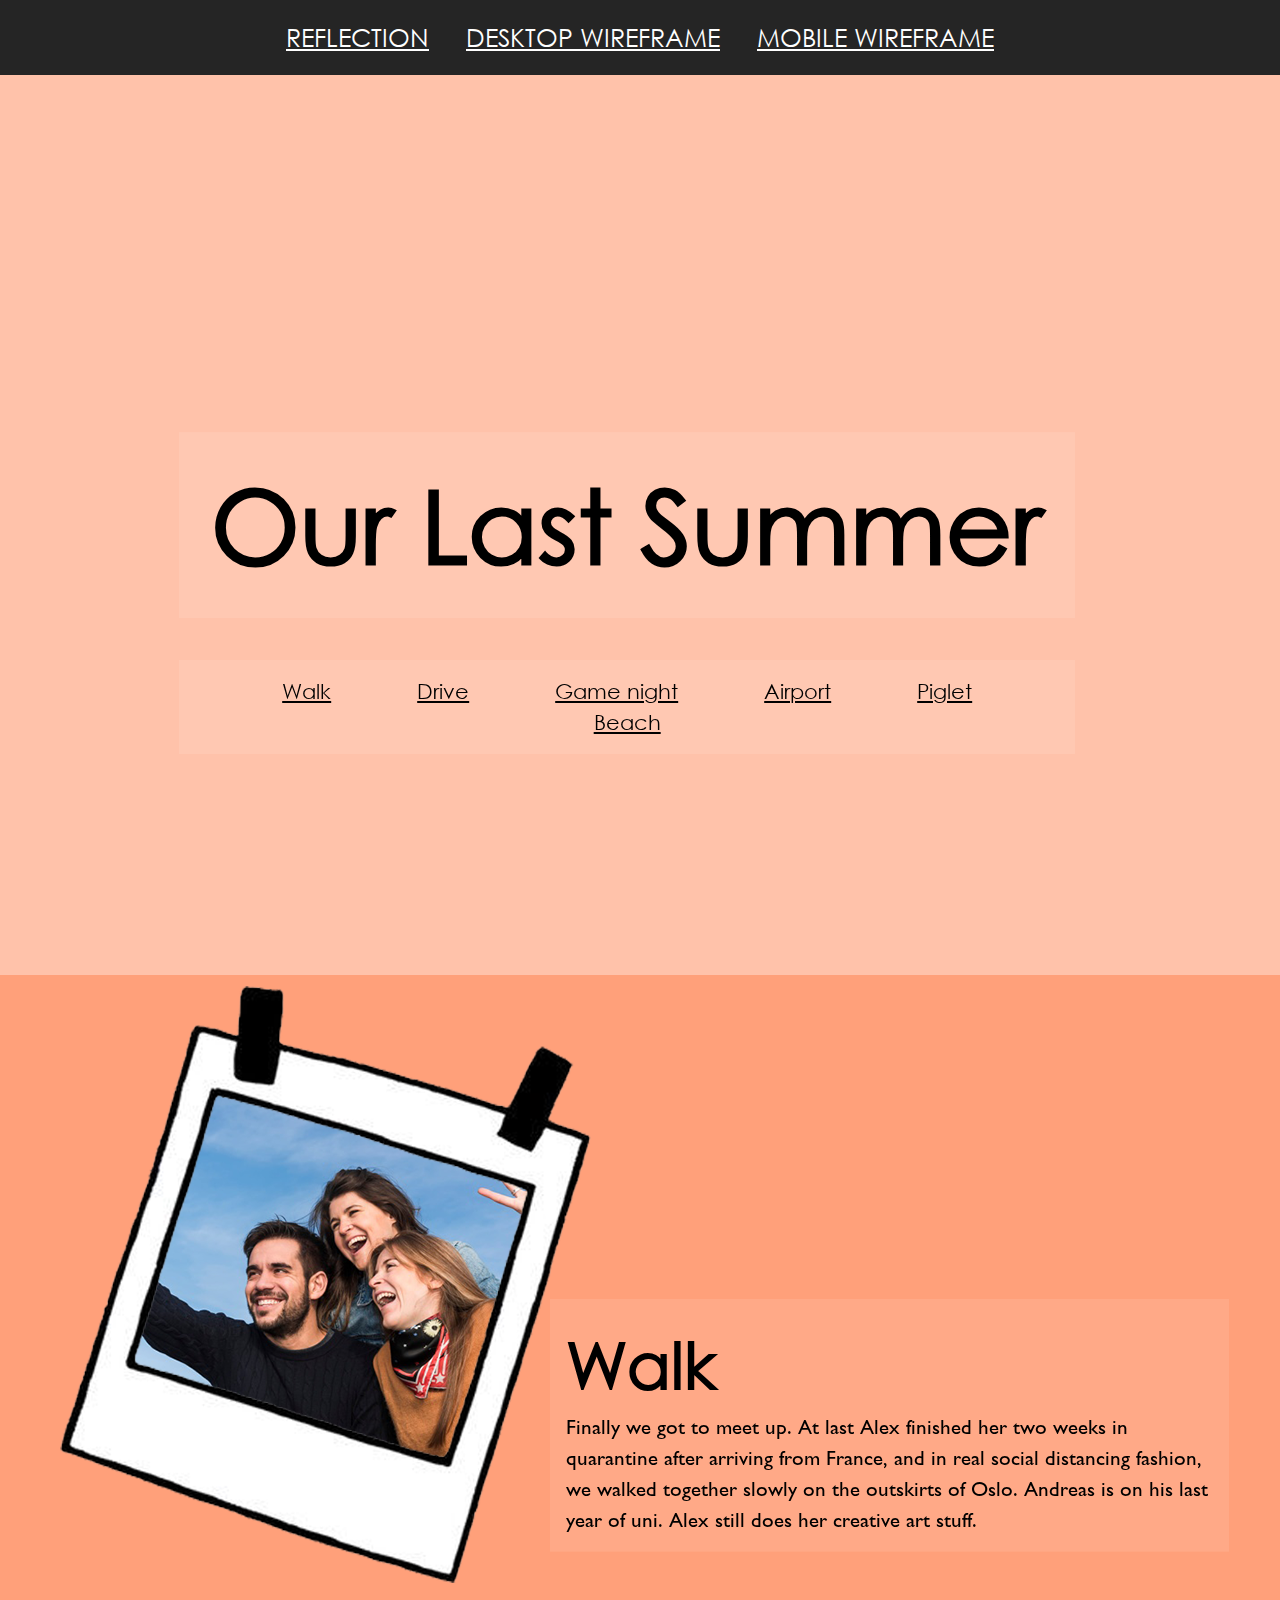
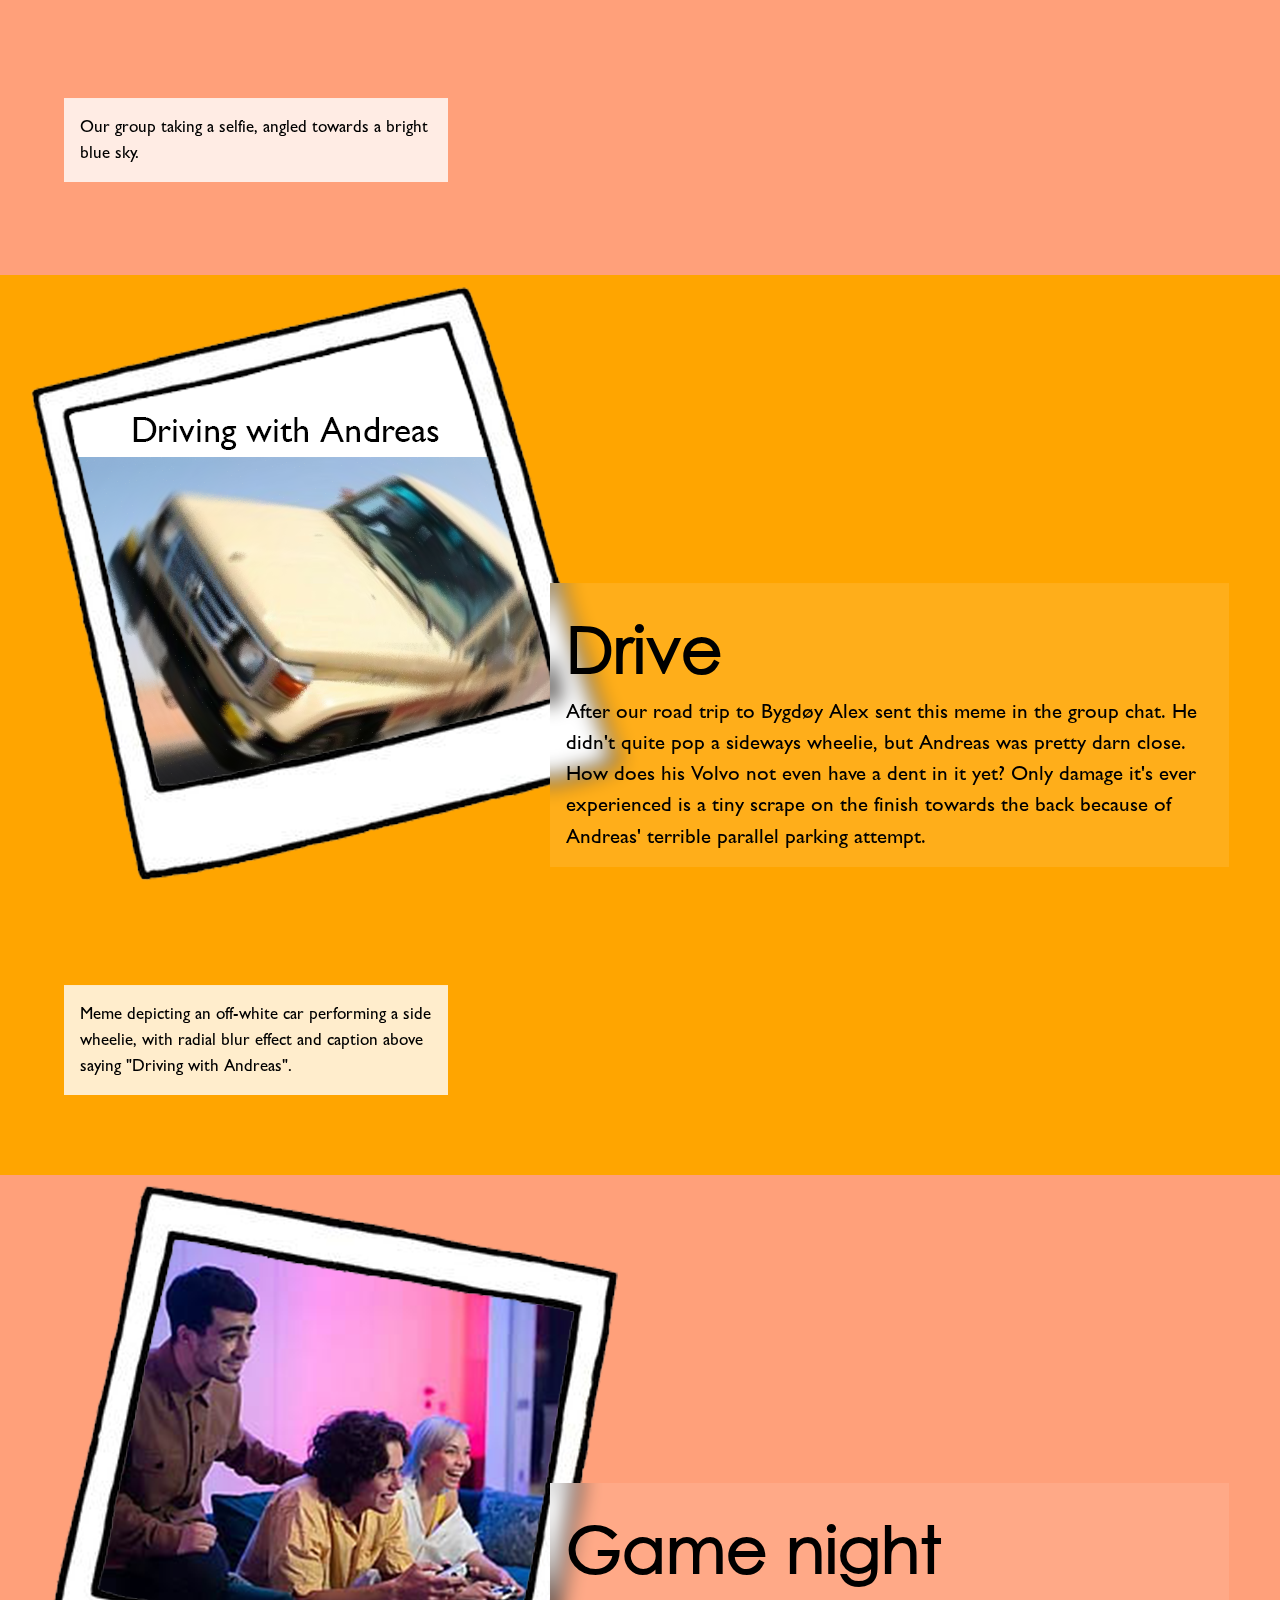
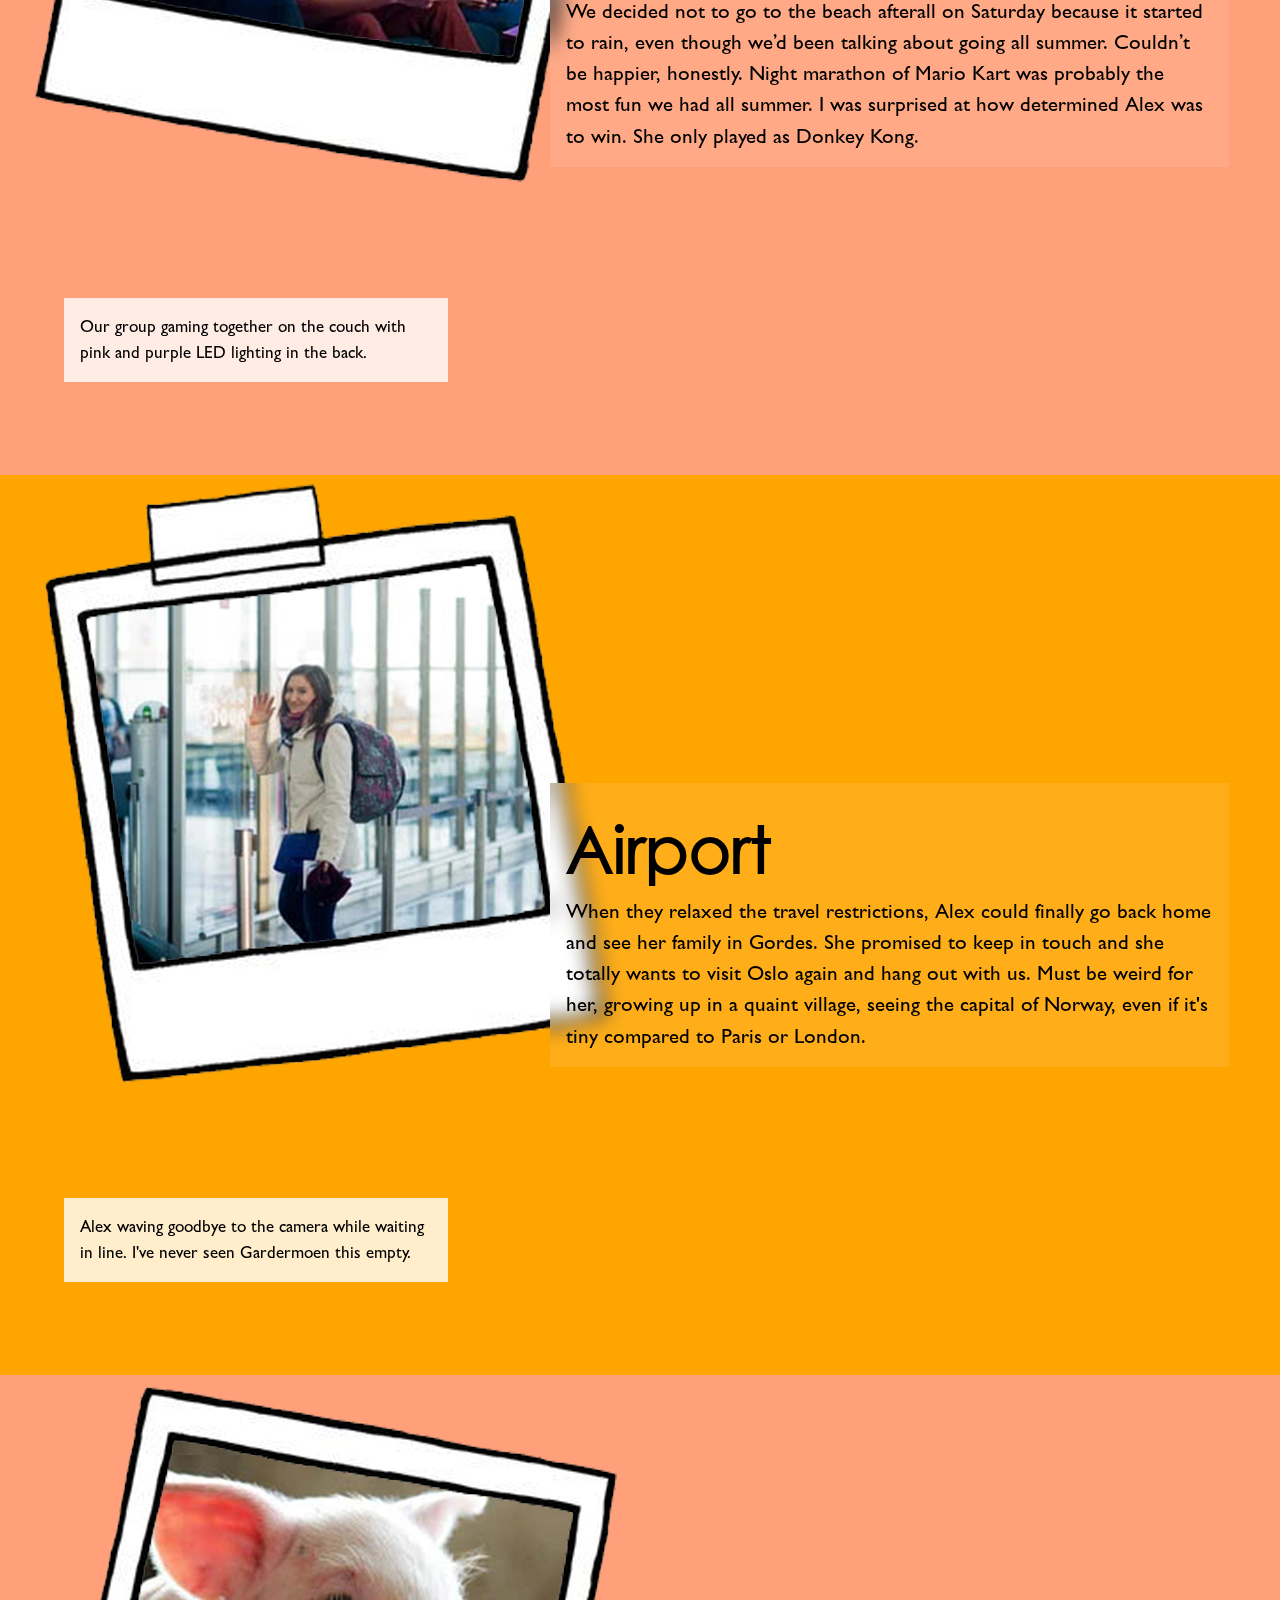
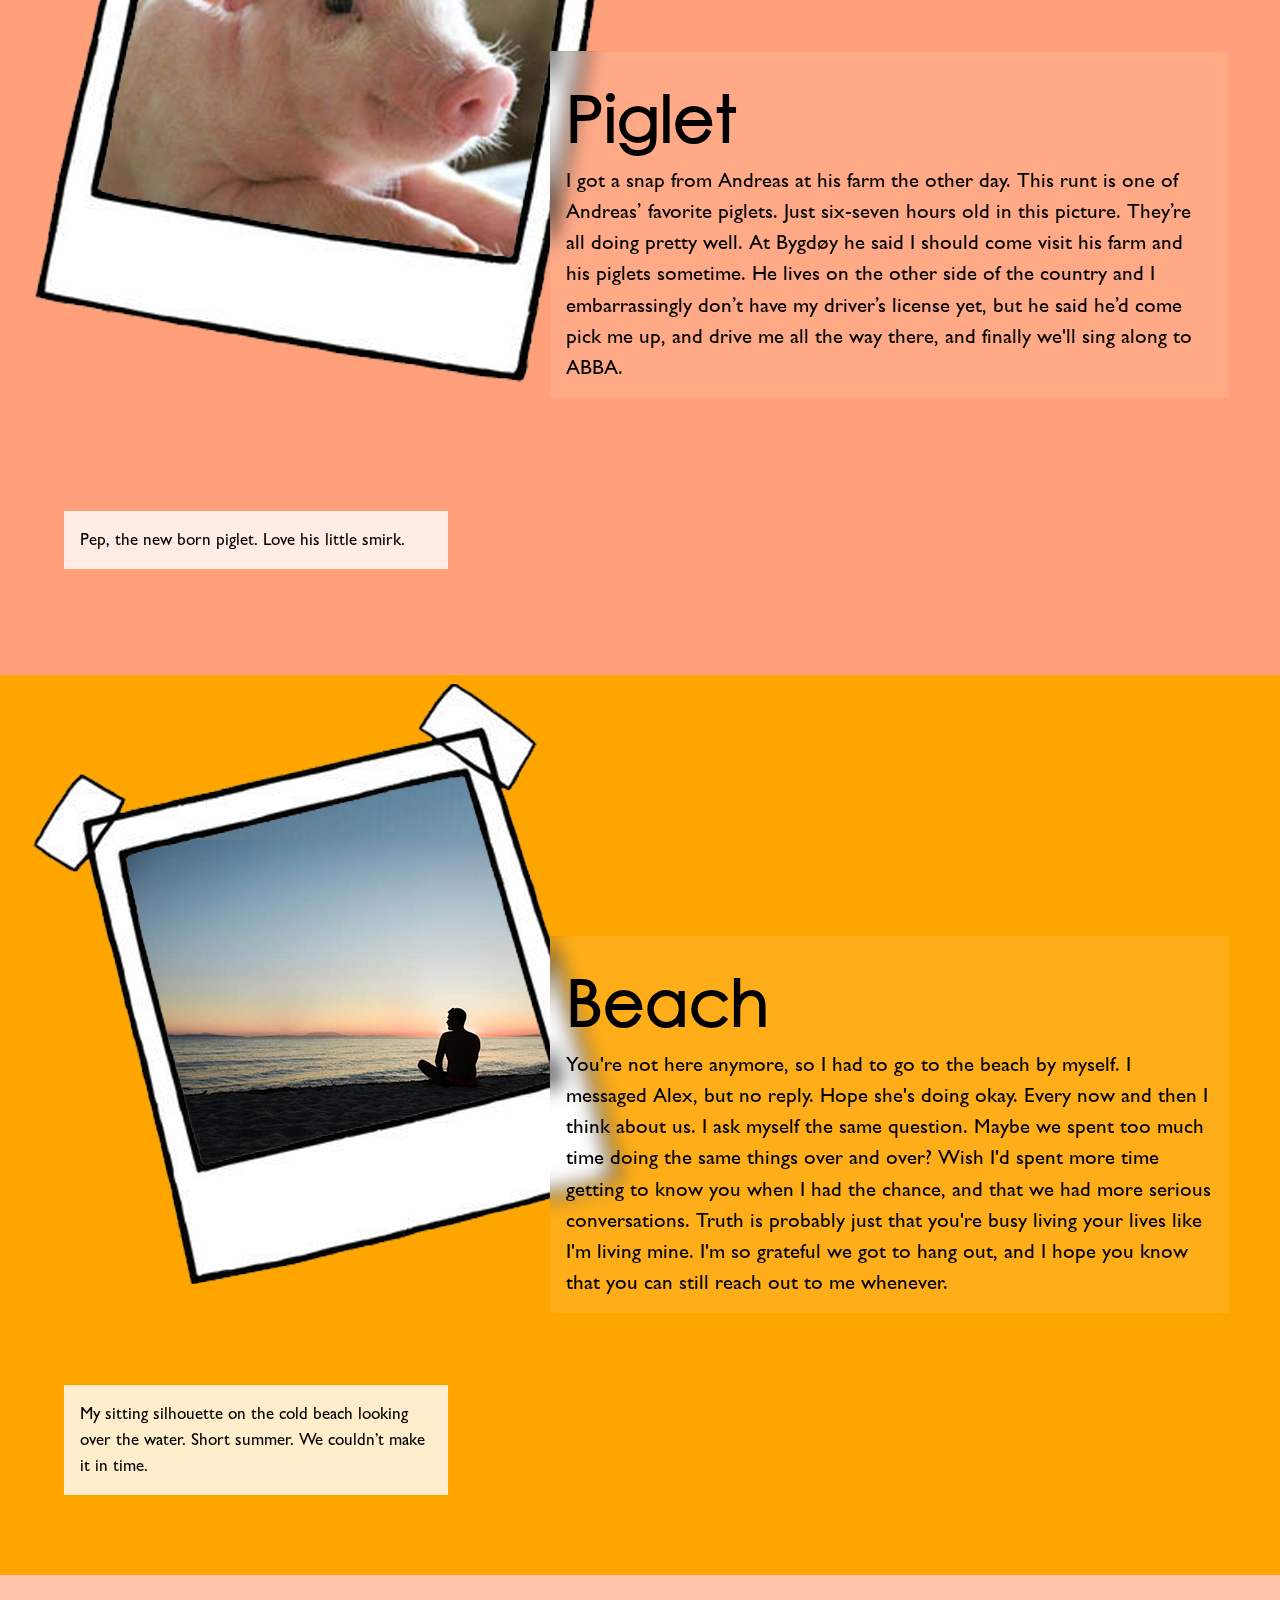
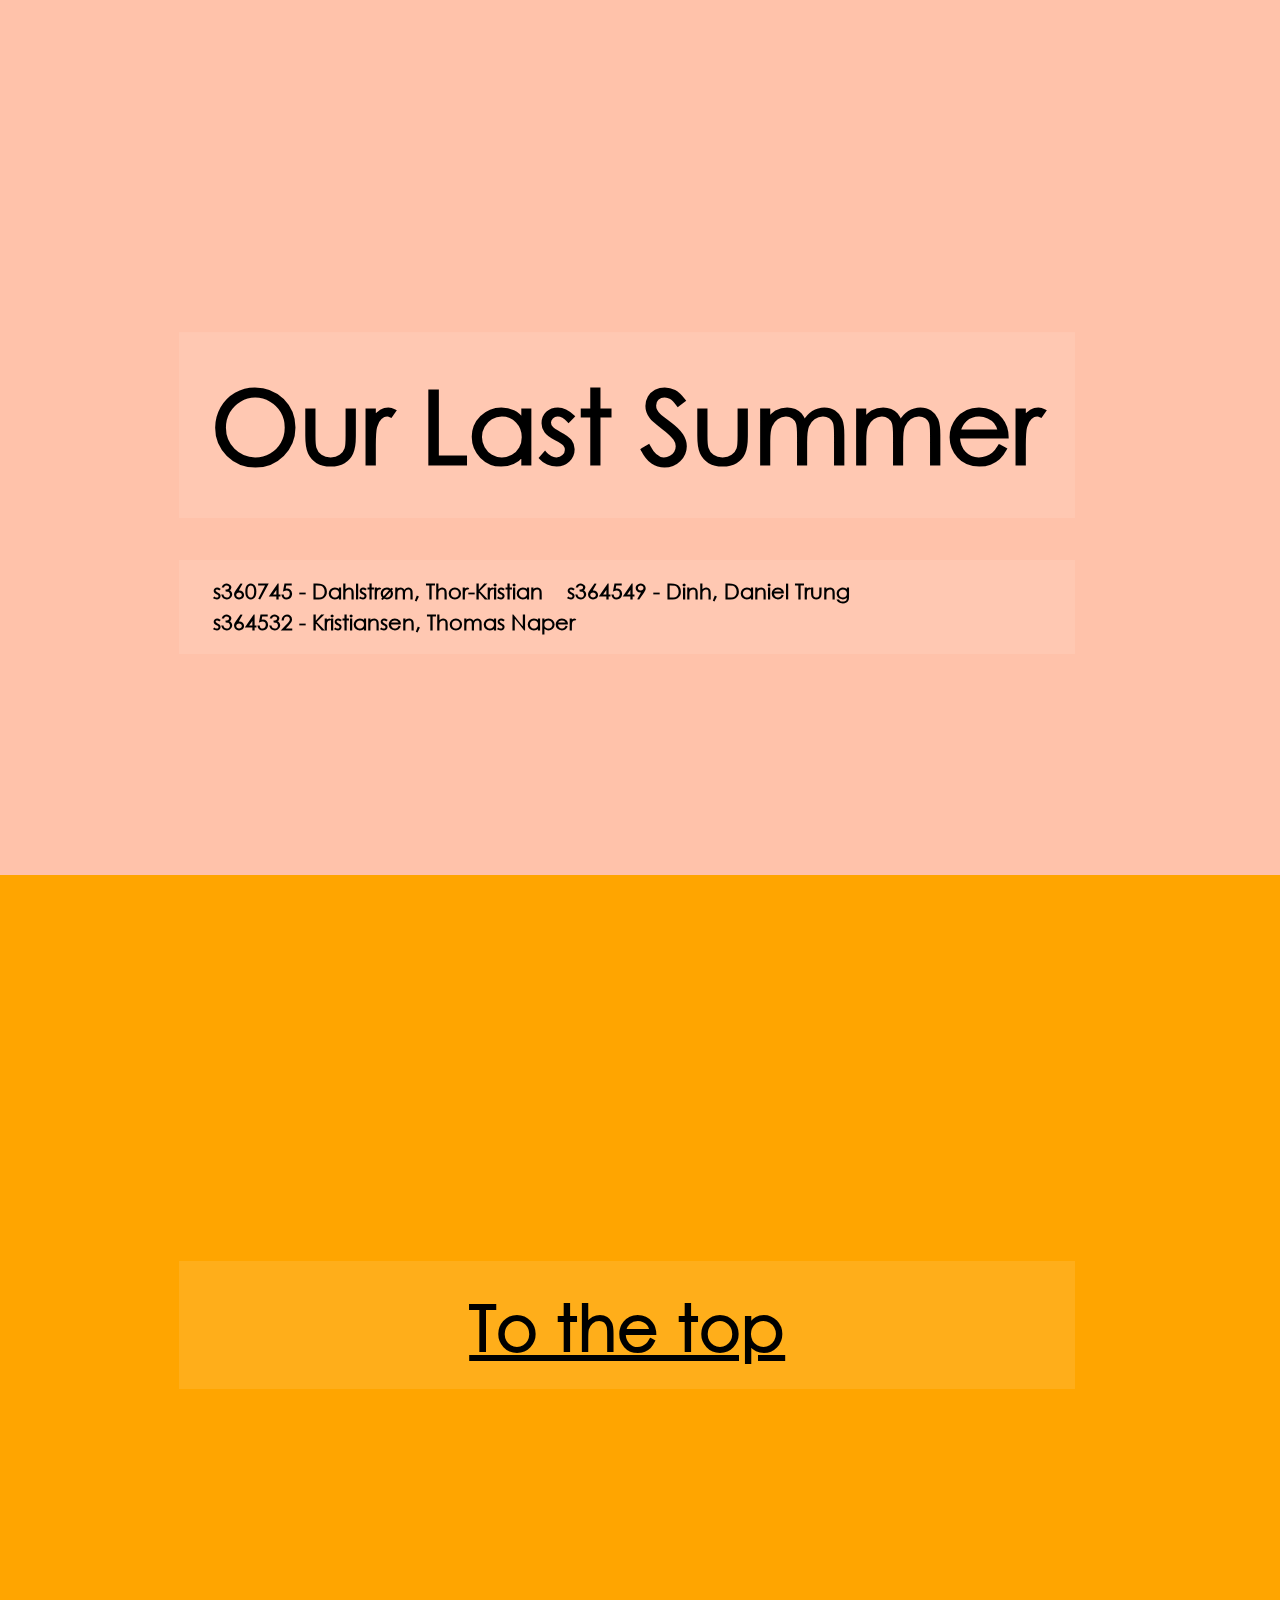
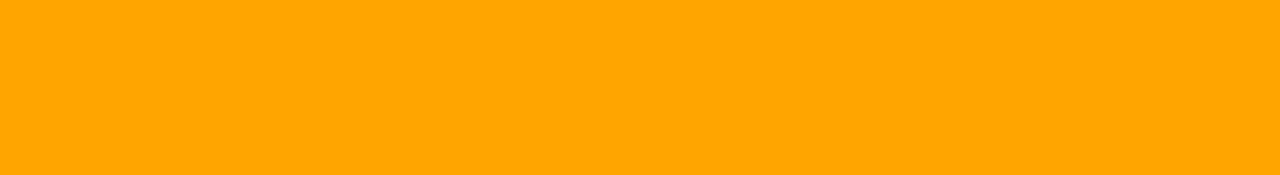
<file: index.html>
<!DOCTYPE html>
<html lang="en" dir="ltr">
<head>
  <meta charset="UTF-8">
  <meta http-equiv="X-UA-Compatible" content="IE=edge">
  <meta name="viewport" content="width=device-width, initial-scale=1.0">
  <title>Our last Summer</title>
  <link rel="stylesheet" href="reset.css">
  <link rel="stylesheet" media="(min-width: 851px)" href="style.css">
  <link rel="stylesheet" media="(max-width: 850px)" href="mobilestyle.css">
</head>


<body>
  <header id="header" >
    <nav>
      <ul class="nav" media="only screen and (max-widht:960px)">
        <li><a href="reflection.html" target="_blank">Reflection</a></li>
        <li><a href="images/oblig2aDesktop.jpg" target="_blank">Desktop wireframe</a></li>
        <li><a href="images/oblig2aMobile.jpg" target="_blank">Mobile wireframe</a></li>
      </ul>
    </nav>
  </header>

  <section class="screen" id="ourlastsummer">
		
		<h1>Our Last Summer</h1>
		
    <ul id="pagelinks">
      <li><a href="#pic1">Walk</a></li>
      <li><a href="#pic2">Drive</a></li>
      <li><a href="#pic3">Game night</a></li>
      <li><a href="#pic4">Airport</a></li>
      <li><a href="#pic5">Piglet</a></li>
      <li><a href="#pic6">Beach</a></li>
    </ul>
	</section>

	<section class="screen" id="pic1">
		<div>
			<h2>Walk</h2>
			<p>
        Finally we got to meet up. At last Alex finished her two weeks in quarantine
        after arriving from France, and in real social distancing fashion, we 
        walked together slowly on the outskirts of Oslo. Andreas is on his last year
        of uni. Alex still does her creative art stuff. 
      </p>
		</div>

    <picture>
      <img 
      src="images/selfie.png"
      srcset="images/selfie.png 400w, 
              images/selfie-600.png 600w"
      sizes="(max-width: 1100px) 400px, 600px"
      alt="Three people taking a selfie"/>
      <source media="(max-width: 1100px)" srcset="images/selfie.png">
      <source media="(min-width: 1101px)" srcset="images/selfie-600.png">
    </picture>

    <div>
      <p class="description" id="desc1">
        Our group taking a selfie, angled towards a bright blue sky.
      </p>
    </div>
	</section>

  <section class="screen" id="pic2">
		<div>
			<h2>Drive</h2>
			<p>
        After our road trip to Bygdøy Alex sent this meme in the group chat. He didn't quite
        pop a sideways wheelie, but Andreas was pretty darn close.
        How does his Volvo not even have a dent in it yet? Only damage
        it's ever experienced is a tiny scrape on the finish towards the back  
        because of Andreas' terrible parallel parking attempt.
      </p>
		</div>

    <picture>
      <img 
      src="images/drive.png"
      srcset="images/drive.png 400w, 
              images/drive-600.png 600w"
      sizes="(max-width: 1100px) 400px, 600px"
      alt="Top text: Driving with Andreas. Heavily motion blurred image of car doing sideways wheelie."/>
      <source media="(max-width: 1100px)" srcset="images/drive.png">
      <source media="(min-width: 1101px)" srcset="images/drive-600.png">
    </picture>

    <div>
      <p class="description" id="desc2">
        Meme depicting an off-white car performing a side wheelie, with radial blur effect and 
        caption above saying "Driving with Andreas".
      </p>
    </div>
	</section>

  <section class="screen" id="pic3">
		<div>
			<h2>Game night</h2>
			<p>
        We decided not to go to the beach afterall on Saturday because it started to rain, 
        even though we’d been talking about going all summer. 
        Couldn’t be happier, honestly. Night marathon of Mario Kart was 
        probably the most fun we had all summer. I was surprised at how determined Alex 
        was to win. She only played as Donkey Kong.
      </p>
		</div>

    <picture>
      <img 
      src="images/gaming.png"
      srcset="images/gaming.png 400w, 
              images/gaming-600.png 600w"
      sizes="(max-width: 1100px) 400px, 600px"
      alt="Three people on couch, two holding video game controllers."/>
      <source media="(max-width: 1100px)" srcset="images/gaming.png">
      <source media="(min-width: 1101px)" srcset="images/gaming-600.png">
    </picture>

    <div>
      <p class="description" id="desc3">
        Our group gaming together on the couch with pink and purple LED lighting in the back. 
      </p>
    </div>
	</section>

  <section class="screen" id="pic4">
		<div>
			<h2>Airport</h2>
			<p>
        When they relaxed the travel restrictions, Alex could finally go back home and 
        see her family in Gordes. She promised to keep in touch and she 
        totally wants to visit Oslo again and hang out with us. Must be weird for her, 
        growing up in a quaint village, seeing the capital of Norway, even if it's tiny compared
        to Paris or London. 
      </p>
		</div>

    <picture>
      <img 
      src="images/airport.png"
      srcset="images/airport.png 400w, 
              images/airport-600.png 600w"
      sizes="(max-width: 1100px) 400px, 600px"
      alt="Young woman waving at photographer while in line at airport"/>
      <source media="(max-width: 1100px)" srcset="images/airport.png">
      <source media="(min-width: 1101px)" srcset="images/airport-600.png">
    </picture>

    <div>
      <p class="description" id="desc4">
        Alex waving goodbye to the camera while waiting in line. I've never seen Gardermoen this empty. 
      </p>
    </div>
	</section>

  <section class="screen" id="pic5">
		<div>
			<h2>Piglet</h2>
			<p>
        I got a snap from Andreas at his farm the other day.  
        This runt is one of Andreas’ favorite piglets. 
        Just six-seven hours old in this picture. 
        They’re all doing pretty well. At Bygdøy 
        he said I should come visit his farm and his piglets sometime. 
        He lives on the other side of the country and I embarrassingly 
        don’t have my driver’s license yet, but he said he’d come pick me up, and drive me all the way there,
        and finally we'll sing along to ABBA. 
      </p>
		</div>

    <picture>
      <img 
      src="images/piglet.png"
      srcset="images/piglet.png 400w, 
              images/piglet-600.png 600w"
      sizes="(max-width: 1100px) 400px, 600px"
      alt="Close-up of piglet"/>
      <source media="(max-width: 1100px)" srcset="images/piglet.png">
      <source media="(min-width: 1101px)" srcset="images/piglet-600.png">
    </picture>

    <div>
      <p class="description" id="desc5">
        Pep, the new born piglet. Love his little smirk.
      </p>
    </div>
	</section>

  <section class="screen" id="pic6">
		<div>
			<h2>Beach</h2>
			<p>
        You're not here anymore, so I had to go to the beach by myself. I messaged Alex, 
        but no reply. Hope she's doing okay. Every now and then I think about us. I ask myself 
        the same question. Maybe we spent too much time doing the same things over and 
        over? Wish I'd spent 
        more time getting to know you when I had the chance, and that we had more 
        serious conversations. Truth is probably just that you're busy living your lives 
        like I'm living mine. I'm so grateful we got to hang out, and 
        I hope you know that you can still reach out to me whenever. 
      </p>
		</div>

    <picture>
      <img 
      src="images/beach.png"
      srcset="images/beach.png 400w, 
              images/beach-600.png 600w"
      sizes="(max-width: 1100px) 400px, 600px"  
      alt="Silhouette of person looking over beach water into sunset."/>
      
      <source media="(max-width: 1100px)" srcset="images/beach.png">
      <source media="(min-width: 1101px)" srcset="images/beach-600.png">
     
    </picture>

    <div>
      <p class="description" id="desc6">
        My sitting silhouette on the cold beach looking over the water. Short summer. 
        We couldn’t make it in time. 
      </p>
    </div>
	</section>

  <section class="screen" id="credits">
    <header>
			<h1>Our Last Summer</h1>
		</header>
    <ul id="participants">
      <li>s360745 - Dahlstrøm, Thor-Kristian</li>
      <li>s364549 - Dinh, Daniel Trung</li>
      <li>s364532 - Kristiansen, Thomas Naper</li>
    </ul>
  </section>

  <section class="screen" id="toplink">
    <h2><a href="#top">To the top</a></h2>
  </section>
</body>
</file>
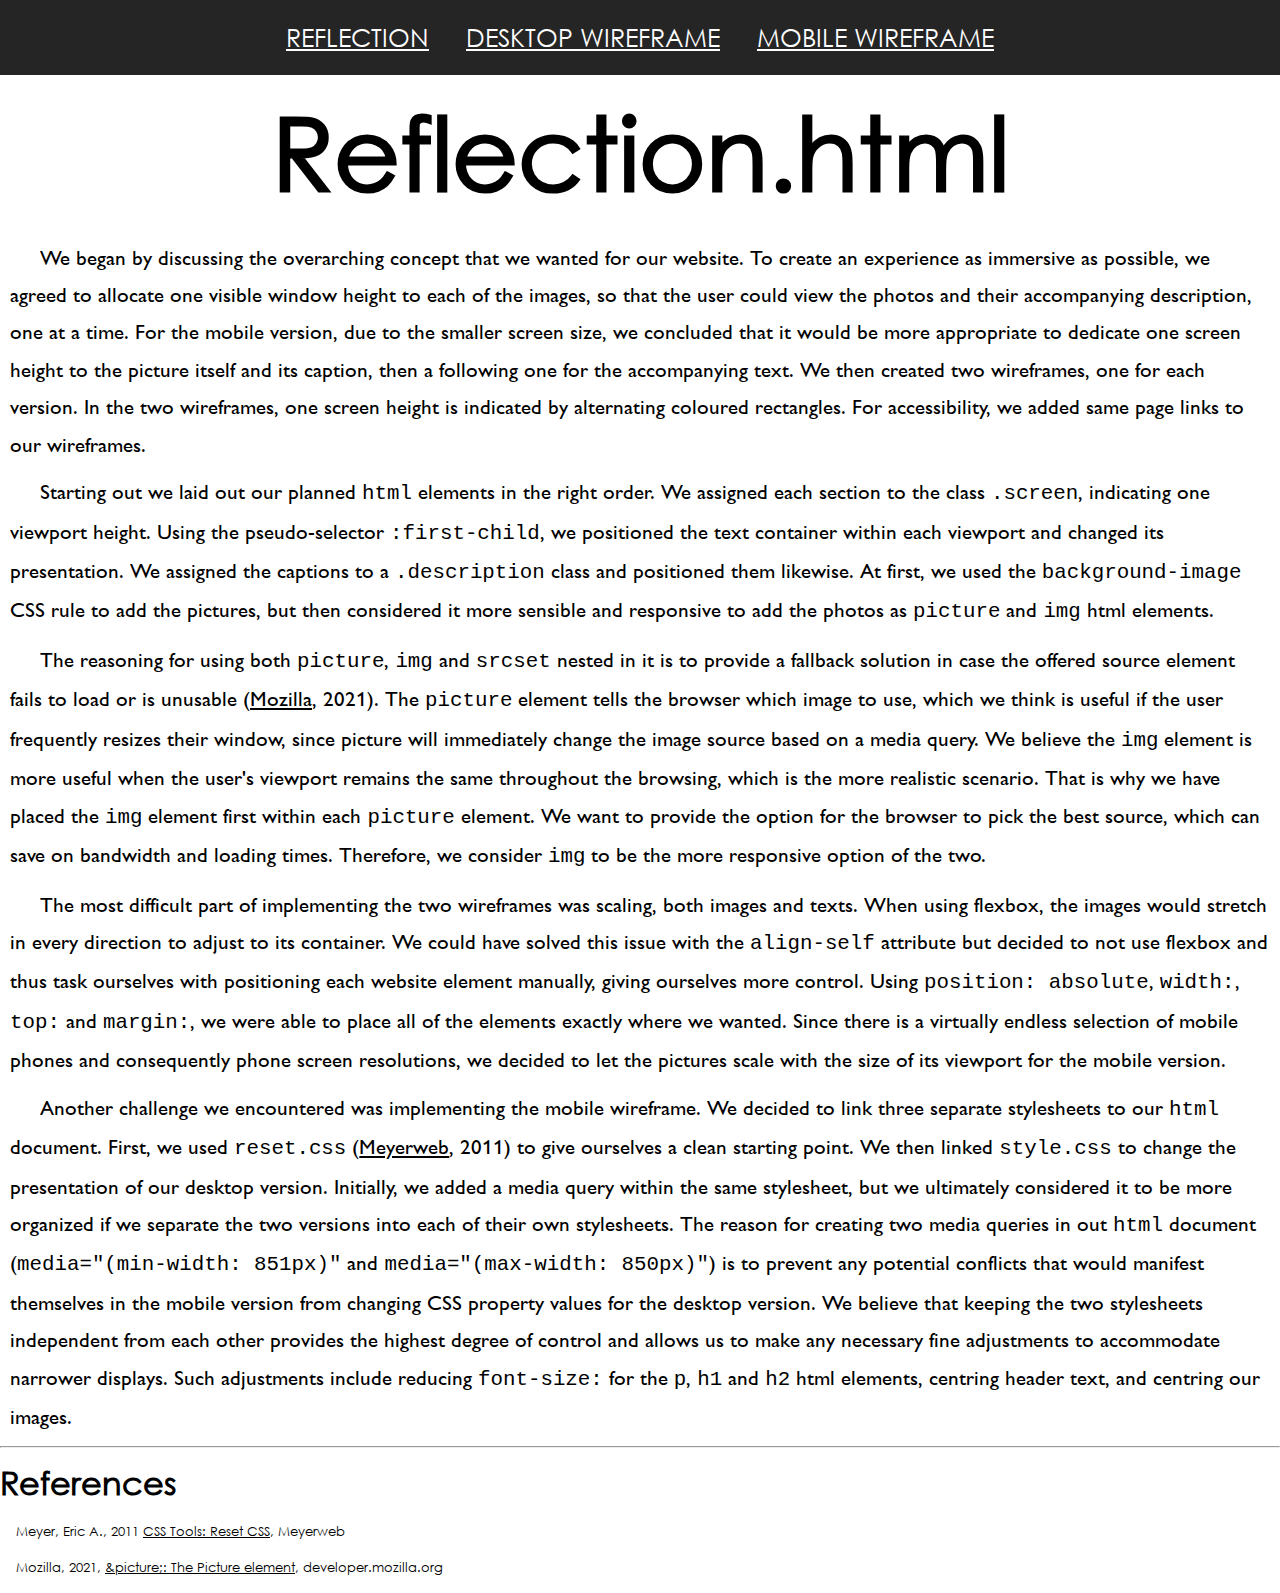
<file: reflection.html>
<!DOCTYPE html>
<html lang="en" dir="ltr">
<head>
  <meta charset="UTF-8">
  <meta http-equiv="X-UA-Compatible" content="IE=edge">
  <meta name="viewport" content="width=device-width, initial-scale=1.0">
  <title>Home</title>
  <link rel="stylesheet" href="reset.css">
  <link rel="stylesheet" media="(min-width: 851px)" href="style.css">
  <link rel="stylesheet" media="(max-width: 850px)" href="mobilestyle.css">
</head>

<body>
  <header id="header" >
    <nav>
      <ul class="nav" media="only screen and (max-widht:960px)">
        <li><a href="reflection.html" target="_blank">Reflection</a></li>
        <li><a href="images/oblig2aDesktop.jpg" target="_blank">Desktop wireframe</a></li>
        <li><a href="images/oblig2aMobile.jpg" target="_blank">Mobile wireframe</a></li>
      </ul>
    </nav>
  </header>
  
  <div id="refltext">
    <h1>Reflection.html</h1>
    <p>
      We began by discussing the overarching concept that we wanted for our website. 
      To create an experience as immersive as possible, we agreed to allocate 
      one visible window height to each of the images, so that the user could 
      view the photos and their accompanying description, one at a time. For the 
      mobile version, due to the smaller screen size, we concluded that it would be more 
      appropriate to dedicate one screen height to the picture itself and its caption, then a 
      following one for the accompanying text. We then created two wireframes, one for each version. In the two wireframes, one screen height is indicated by alternating coloured rectangles. For accessibility, we added same page links to our wireframes.
    </p>
    <p>
      Starting out we laid out our planned <code>html</code> elements in the right order. 
      We assigned each section to the class <code>.screen</code>, indicating one viewport height. 
      Using the pseudo-selector <code>:first-child</code>, we positioned the text container within 
      each viewport and changed its presentation. We assigned the captions to a <code>.description</code> 
      class and positioned them likewise. At first, we used the <code>background-image</code> CSS rule to 
      add the pictures, but then considered it more sensible and responsive to add the photos 
      as <code>picture</code> and <code>img</code> html elements. 
    </p>
    <p>
      The reasoning for using both <code>picture</code>, <code>img</code> and <code>srcset</code> nested in it is to provide a 
      fallback solution in case the offered source element fails to load or is 
      unusable (<a href="https://developer.mozilla.org/en-US/docs/Web/HTML/Element/picture" target="_blank">Mozilla</a>, 2021). 
      The <code>picture</code> element tells the browser which image to use, 
      which we think is useful if the user frequently resizes their window, since picture will 
      immediately change the image source based on a media query. We believe the <code>img</code> element 
      is more useful when the user's viewport remains the same throughout the browsing, which is 
      the more realistic scenario. That is why we have placed the <code>img</code> element first within each 
      <code>picture</code> element. We want to provide the option for the browser to pick the best source, 
      which can save on bandwidth and loading times. Therefore, we consider <code>img</code> to be the more 
      responsive option of the two.
    </p>
    <p>
      The most difficult part of implementing the two wireframes was scaling, both images and texts. 
      When using flexbox, the images would stretch in every direction to adjust to its container. 
      We could have solved this issue with the <code>align-self</code> attribute but decided to not use 
      flexbox and thus task ourselves with positioning each website element manually, giving 
      ourselves more control. Using <code>position: absolute</code>, <code>width:</code>, <code>top:</code> and <code>margin:</code>, we were able 
      to place all of the elements exactly where we wanted. Since there is a virtually endless 
      selection of mobile phones and consequently phone screen resolutions, we decided to let 
      the pictures scale with the size of its viewport for the mobile version. 
    </p>
    <p>
      Another challenge we encountered was implementing the mobile wireframe. 
      We decided to link three separate stylesheets to our <code>html</code> document. First, 
      we used <code>reset.css</code> (<a href="https://meyerweb.com/eric/tools/css/reset/" target="_blank">Meyerweb</a>, 2011) to give ourselves a clean starting point. 
      We then linked <code>style.css</code> to change the presentation of our desktop version. 
      Initially, we added a media query within the same stylesheet, but we ultimately 
      considered it to be more organized if we separate the two versions into each of 
      their own stylesheets. The reason for creating two media queries in out <code>html</code> document 
      (<code>media="(min-width: 851px)"</code> and <code>media="(max-width: 850px)"</code>) is to prevent any potential 
      conflicts that would manifest themselves in the mobile version from changing CSS property 
      values for the desktop version. We believe that keeping the two stylesheets independent 
      from each other provides the highest degree of control and allows us to make any necessary 
      fine adjustments to accommodate narrower displays. Such adjustments include reducing 
      <code>font-size:</code> for the <code>p</code>, <code>h1</code> and <code>h2</code> html elements, centring header text, and centring our images.
    </p>
    <hr>
    <h2>References</h2>
    <ul>
      <li>Meyer, Eric A., 2011 <a href="https://meyerweb.com/eric/tools/css/reset/">CSS Tools: Reset CSS</a>, Meyerweb</li>
      <li>Mozilla, 2021, <a href="https://developer.mozilla.org/en-US/docs/Web/HTML/Element/picture">&#38;picture&#59;: The Picture element</a>, developer.mozilla.org</li>
    </ul>

  </div>
</body>
</file>
<file: style.css>
@font-face {
  font-family: CenturyGothic;
  src: url(fonts/CenturyGothic/GOTHIC.TTF);
}

@font-face {
  font-family: GillSansNova;
  src: url(fonts/GillSansNova/GillSansNova.ttf);
}

a {
  color: black;
}

#header {
  background-color: rgb(37, 37, 37);
  color: white;
  font-size: 1.2em;
  text-align: center;
}

#header a {
  color: white;
}

#header li{
  line-height: 180%;
  list-style-type: none;
}

#header ul {
  display: inline-block;
}

#header ul > li {
  display: inline-block;
  margin: 15px;
  text-transform: uppercase;
}

* {
  box-sizing: border-box;
}

body {
  font-size: 1.3rem;
  line-height: 1.5;
  font-family: CenturyGothic, sans-serif;
}

p {
  font-family: GillSansNova, sans-serif;
}

h1 {
  text-align: center;
  font-size: clamp(2rem, 8vw, 7rem);
  font-weight: bold;
}

h2 {
  font-size: clamp(2rem, 5vw, 7rem);
  font-weight: bold;
}

.screen {
  width: 100vw;
  height: 100vh;
  position: relative;
}

picture, img {
  max-height: 80vh;
  margin-left: 1vw;
  position: absolute;
  top:1%;
}

@media(max-width: 1100px){
  picture, img {
    top:10%;
  }
}

.screen > *:first-child {
  width: 53vw;
  position: absolute;
  top: 50%;
  transform: translateY(-50%);
  margin-left: 43vw;
  overflow-y: visible;
  max-height: 100vh;
  box-shadow: inset 0 0 0 200px rgb(255 255 255 / 10%);
  backdrop-filter: blur(10px);
  padding: 1rem;
  z-index: 2
}

.description {
  width: 30vw;
  position: absolute;
  top: 85%;
  transform: translateY(-50%);
  margin-left: 5vw;
  overflow-y: auto;
  max-height: 100vh;
  box-shadow: inset 0 0 0 200px rgb(255 255 255 / 80%);
  backdrop-filter: blur(10px);
  padding: 1rem;
  font-size: smaller;
}

#ourlastsummer > * {
  width: 70vw;
  margin-left: 14vw;
}

#ourlastsummer, #credits {
  background-color: rgb(255, 194, 170);
  background-attachment: scroll;
  box-shadow: none;
}

#pagelinks {
  box-shadow: inset 0 0 0 200px rgb(255 255 255 / 10%);
  backdrop-filter: blur(10px);
  padding: 1rem;
  top: 65%;
  text-align: center;
  position: absolute;
}

#pagelinks li {
  display: inline-block;
  margin: 0 40px;
}

#pic1 {
  background-color: lightsalmon;
}

#pic2 {
  background-color: orange;
}

#pic3 {
  background-color: lightsalmon;
}

#pic4 {
  background-color: orange;
}

#pic5 {
  background-color: lightsalmon;
}

#pic6 {
  background-color: orange;
}

#credits > * {
  width: 70vw;
  margin-left: 14vw;
  font-weight: bold;
}

#participants {
  display: inline-block;
  margin-left: 14vw;
  position: absolute;
  top: 65%;
  overflow-y: auto;
  max-height: 100vh;
  box-shadow: inset 0 0 0 200px rgb(255 255 255 / 10%);
  backdrop-filter: blur(10px);
  padding: 1rem;
}

#participants li {
  display: inline-block;
  text-indent: 18px;
}

#toplink {
  background-color: orange
}

#toplink >*:first-child{
  width: 70vw;
  text-align: center;
  position: absolute;
  top: 50%;
  margin-left: 14vw;
  overflow-y: auto;
  max-height: 100vh;
  box-shadow: inset 0 0 0 200px rgb(255 255 255 / 10%);
  backdrop-filter: blur(10px);
  padding: 1rem;
}

#refltext > h2 {
  font-size: 2rem;
}

#refltext li {
  font-size: 0.8rem;
  margin: 1rem;
}

#refltext > p {
  margin: 10px;
  text-indent: 30px;
  line-height: 180%;
}

code {
  font-family: 'Courier New', Courier, monospace;
}
</file>
<file: mobilestyle.css>
@font-face {
  font-family: CenturyGothic;
  src: url(fonts/CenturyGothic/GOTHIC.TTF);
}

@font-face {
  font-family: GillSansNova;
  src: url(fonts/GillSansNova/GillSansNova.ttf);
}

body {
  font-size: 1.3rem;
  line-height: 1.5;
  font-family: CenturyGothic, sans-serif;
}

a {
  color: black;
}

p {
  font-family: GillSansNova, sans-serif;
  font-size: smaller;
  margin: 5px;
}

h1 {
  text-align: center;
  font-size: clamp(2rem, 5vw, 7rem);
  font-weight: bold;
}

#header {
  background-color: rgb(37, 37, 37);
  color: white;
  font-size: 0.7rem;
  text-align: center;
}

#header a {
  color: white;
}

#header li{
  display: inline-block;
  line-height: 150%;
  list-style-type: none;
}

#header ul > li {
  margin: 10px;
  text-transform: uppercase;
}

* {
  box-sizing: border-box;
}

h2 {
  font-size: 2.5rem;
  font-weight: bold;
  text-align: center;
}

.screen {
  width: 100vw;
  height: 200vh;
  position: relative;
}

img {
  width: 80vw;
  margin: 10vh 10vw;
}

.screen > *:first-child {
  width: 100vw;
  position: absolute;
  top: 110vh;
  overflow-y: visible;
  margin: 0 2.5vw;
  max-height: 100vh;
  max-width: 95vw;
  box-shadow: inset 0 0 0 200px rgb(255 255 255 / 10%);
  backdrop-filter: blur(10px);
  padding: 1rem;
  z-index: 2;
}

.description {
  width: 100vw;
  position: absolute;
  top: 34%;
  margin: 0 2.5vw;
  overflow-y: auto;
  max-width: 95vw;
  box-shadow: inset 0 0 0 200px rgb(255 255 255 / 80%);
  backdrop-filter: blur(10px);
  padding: 1rem;
  font-size: smaller;
}

#ourlastsummer, #credits {
  background-color: rgb(255, 194, 170);
  background-attachment: scroll;
  box-shadow: none;
}

#ourlastsummer > *:first-child {
  width: 90vw;
  margin: 0 5vw;
  position: absolute;
  top: 40%;
  text-align: center;
  font-weight: bold;
}

#pagelinks {
  width: 70vw;
  margin-left: 14vw;
  box-shadow: inset 0 0 0 200px rgb(255 255 255 / 10%);
  backdrop-filter: blur(10px);
  padding: 1rem;
  top: 50%;
  text-align: center;
  position: absolute;
}

#pagelinks li {
  line-height: 180%;
}

#pic1 {
  background-color: lightsalmon;
}

#pic2 {
  background-color: orange;
}

#pic3 {
  background-color: lightsalmon;
}

#pic4 {
  background-color: orange;
}

#pic5 {
  background-color: lightsalmon;
}

#pic6 {
  background-color: orange;
}

#credits > * {
  width: 90vw;
  margin: 0 5vw;
  position: absolute;
  top: 30%;
}

#participants {
  display: inline-block;
  margin-left: 10vw;
  position: absolute;
  top: 35%;
  overflow-y: auto;
  max-width: 80vw;
  box-shadow: inset 0 0 0 200px rgb(255 255 255 / 10%);
  backdrop-filter: blur(10px);
  padding: 1rem;
}

#participants li {
  text-indent: 18px;
  font-size: smaller;
}

#toplink {
  background-color: orange
}

#toplink >*:first-child{
  width: 70vw;
  text-align: center;
  position: absolute;
  top: 50%;
  margin-left: 14vw;
  overflow-y: auto;
  max-height: 100vh;
  box-shadow: inset 0 0 0 200px rgb(255 255 255 / 10%);
  backdrop-filter: blur(10px);
  padding: 1rem;
}

#refltext > h2 {
  font-size: 1.2rem;
}

#refltext li {
  font-size: 0.8rem;
  margin: 5%;
}

#refltext > p {
  font-size: 1rem;
  margin: 5%;
  text-indent: 6%;
  line-height: 180%;
}

code {
  font-family: 'Courier New', Courier, monospace;
}
</file>
